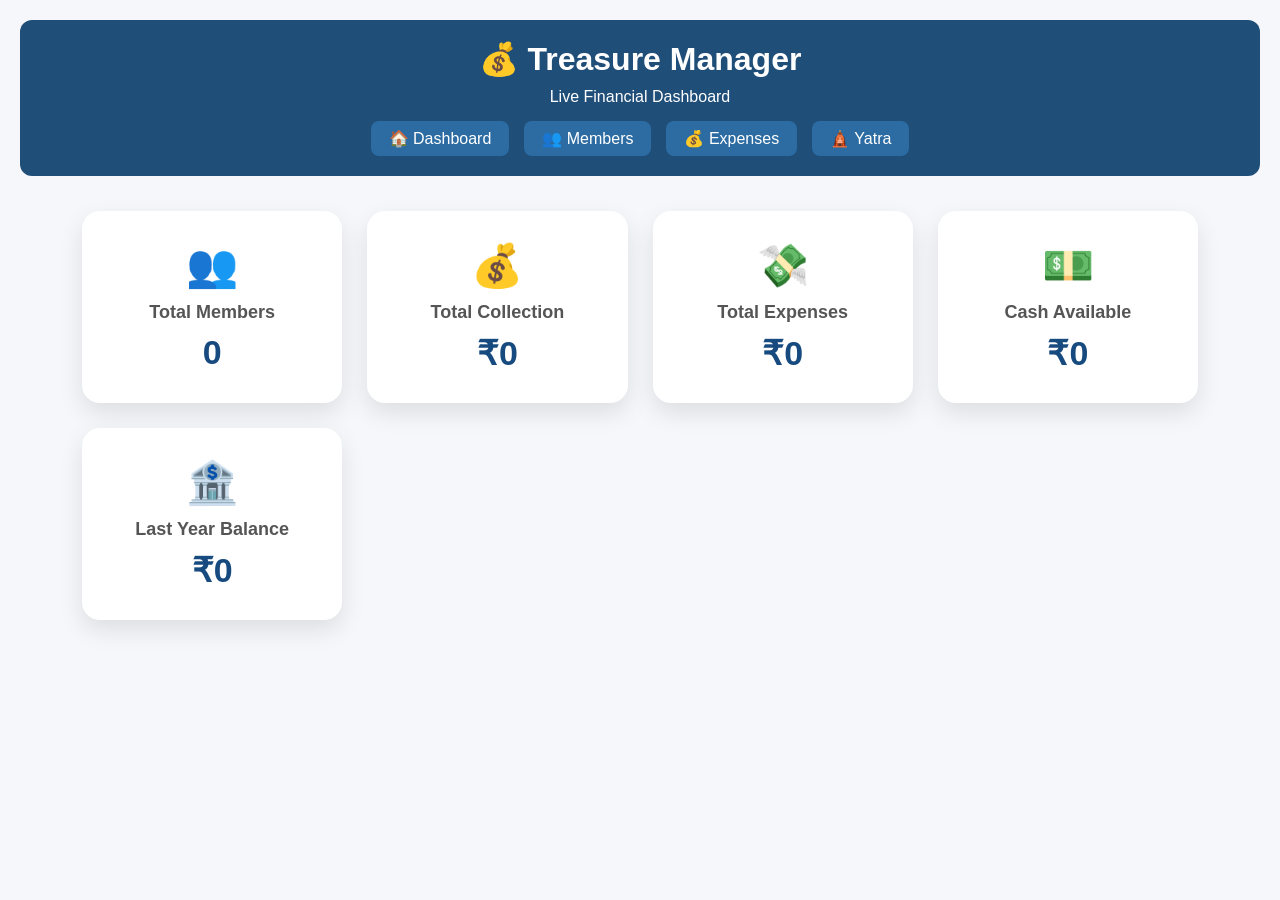
<file: index.html>
<!DOCTYPE html>
<html lang="en">

<head>

    <meta charset="UTF-8">

    <meta name="viewport" content="width=device-width, initial-scale=1.0">

    <title>Treasure Manager</title>

    <link rel="stylesheet" href="style.css">

</head>

<body>

<header>

    <h1>💰 Treasure Manager</h1>

    <p>Live Financial Dashboard</p>

    <div class="nav-links">

        <a href="index.html">🏠 Dashboard</a>

        <a href="members.html">👥 Members</a>

        <a href="expenses.html">💰 Expenses</a>

        <a href="yatra.html">🛕 Yatra</a>

    </div>

</header>

<div class="container">

    <div class="dashboard-grid">

    <div class="dashboard-card">
        <div class="icon">👥</div>
        <h3>Total Members</h3>
        <h2 id="members">0</h2>
    </div>

    <div class="dashboard-card">
        <div class="icon">💰</div>
        <h3>Total Collection</h3>
        <h2 id="collection">₹0</h2>
    </div>

    <div class="dashboard-card">
        <div class="icon">💸</div>
        <h3>Total Expenses</h3>
        <h2 id="expenses">₹0</h2>
    </div>

    <div class="dashboard-card">
        <div class="icon">💵</div>
        <h3>Cash Available</h3>
        <h2 id="balance">₹0</h2>
    </div>

    <div class="dashboard-card">
        <div class="icon">🏦</div>
        <h3>Last Year Balance</h3>
        <h2 id="lastyear">₹0</h2>
    </div>

</div>

</div>

<script src="script.js"></script>

</body>

</html>
</file>
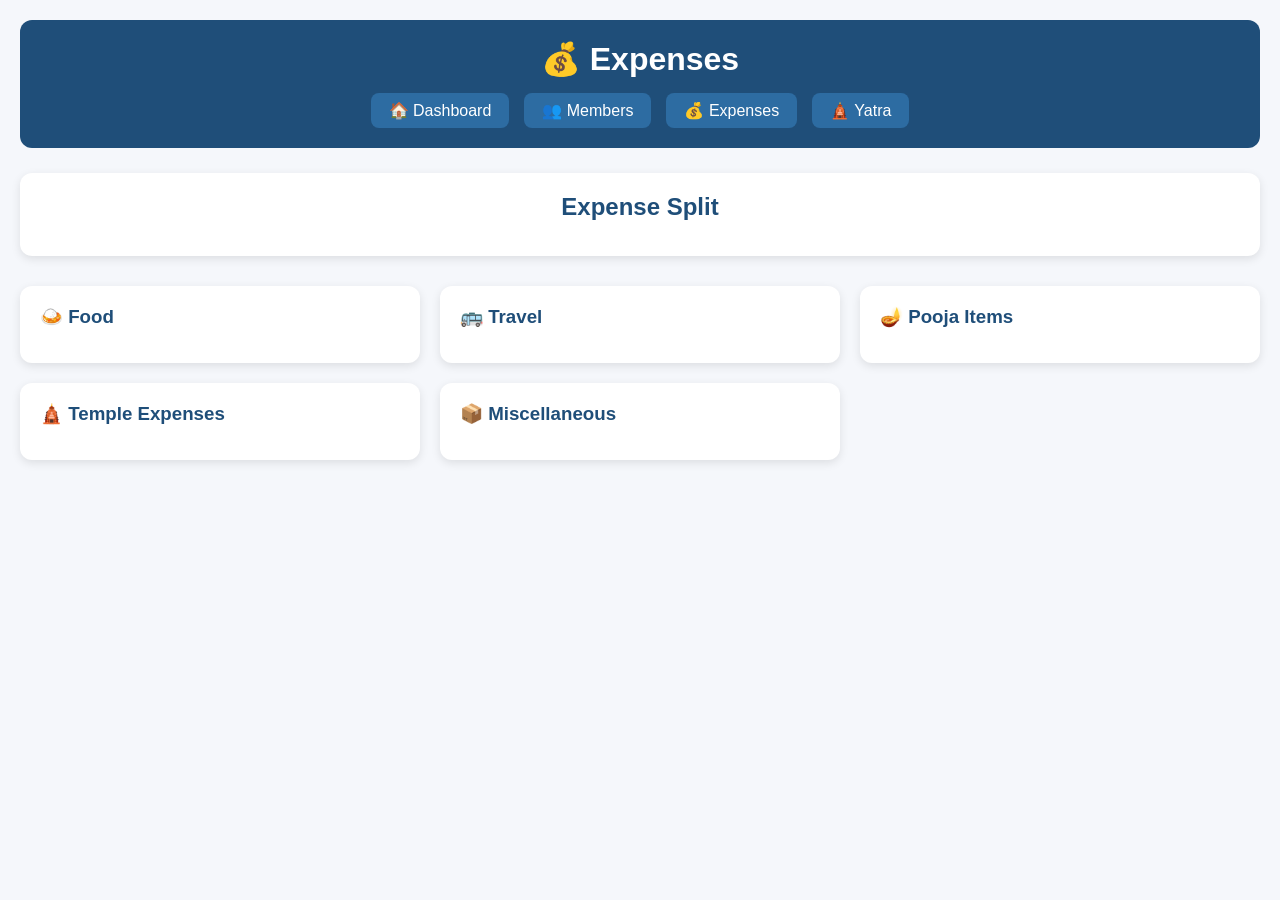
<file: expenses.html>
<!DOCTYPE html>
<html lang="en">

<head>

    <meta charset="UTF-8">
    <meta name="viewport" content="width=device-width, initial-scale=1.0">

    <title>Expenses</title>

    <link rel="stylesheet" href="style.css">

</head>

<body>

    <header class="page-header">

        <h1>💰 Expenses</h1>

        <div class="nav-links">

            <a href="index.html">🏠 Dashboard</a>

            <a href="members.html">👥 Members</a>

            <a href="expenses.html">💰 Expenses</a>

            <a href="yatra.html">🛕 Yatra</a>

        </div>

    </header>


    <!-- Expense Split -->

    <section class="split-card">

        <h2>Expense Split</h2>

        <table id="expenseSplit">

        </table>

    </section>


    <!-- Expense Cards -->

    <section class="expense-grid">

        <div class="expense-card">

            <h3>🍛 Food</h3>

            <div id="foodList"></div>

            <div class="card-total" id="foodTotal"></div>

        </div>


        <div class="expense-card">

            <h3>🚌 Travel</h3>

            <div id="travelList"></div>

            <div class="card-total" id="travelTotal"></div>

        </div>


        <div class="expense-card">

            <h3>🪔 Pooja Items</h3>

            <div id="poojaList"></div>

            <div class="card-total" id="poojaTotal"></div>

        </div>


        <div class="expense-card">

            <h3>🛕 Temple Expenses</h3>

            <div id="templeList"></div>

            <div class="card-total" id="templeTotal"></div>

        </div>


        <div class="expense-card">

            <h3>📦 Miscellaneous</h3>

            <div id="miscList"></div>

            <div class="card-total" id="miscTotal"></div>

        </div>

    </section>


    <script src="expenses.js"></script>

</body>

</html>
</file>
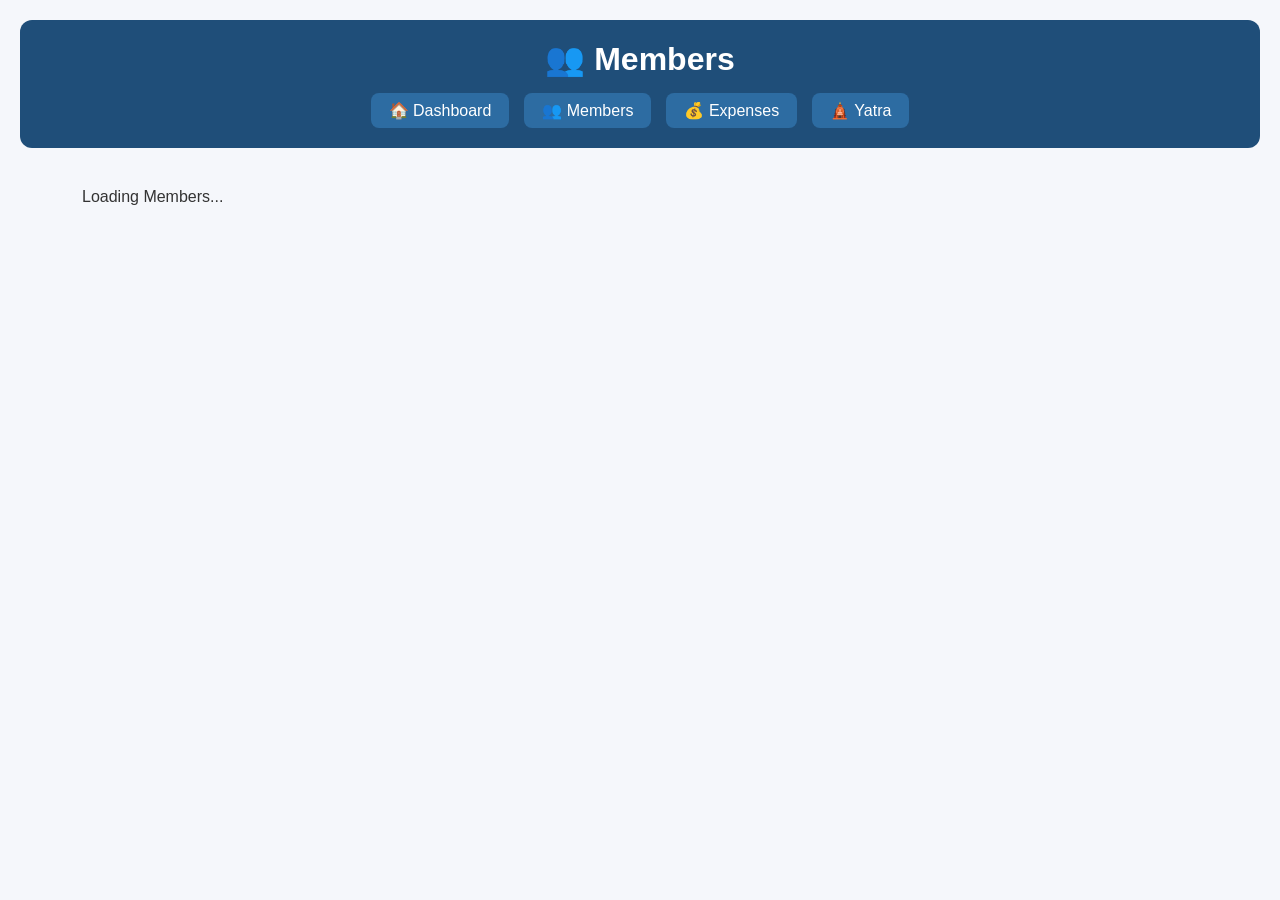
<file: members.html>
<!DOCTYPE html>
<html lang="en">

<head>

    <meta charset="UTF-8">

    <meta name="viewport" content="width=device-width, initial-scale=1.0">

    <title>Members</title>

    <link rel="stylesheet" href="style.css">

</head>

<body>

<header>

    <h1>👥 Members</h1>

    <div class="nav-links">

        <a href="index.html">🏠 Dashboard</a>

        <a href="members.html">👥 Members</a>

        <a href="expenses.html">💰 Expenses</a>

        <a href="yatra.html">🛕 Yatra</a>

    </div>

</header>


<div id="membersContainer" class="members-grid">

    Loading Members...

</div>


<script src="members.js"></script>

</body>

</html>
</file>
<file: style.css>
/* ===========================
   GENERAL
=========================== */

*{
    margin:0;
    padding:0;
    box-sizing:border-box;
    font-family:Arial, Helvetica, sans-serif;
}

body{

    background:#f5f7fb;
    color:#333;
    padding:20px;

}

header{

    background:#1f4e79;
    color:white;
    padding:20px;
    border-radius:12px;
    text-align:center;
    margin-bottom:25px;

}

header h1{

    margin-bottom:10px;

}

.nav-links{

    display:flex;
    justify-content:center;
    gap:15px;
    margin-top:15px;

}

.nav-links a{

    color:white;
    text-decoration:none;
    padding:8px 18px;
    background:#2d6ca2;
    border-radius:8px;
    transition:.3s;

}

.nav-links a:hover{

    background:#0d9b57;

}



/* ===========================
Dashboard Cards
=========================== */

.container{
    width:90%;
    margin:35px auto;
}

.dashboard-grid{

    display:grid;
    grid-template-columns:repeat(auto-fit,minmax(240px,1fr));
    gap:25px;

}

.dashboard-card{

    background:#fff;
    border-radius:18px;

    padding:30px 20px;

    text-align:center;

    box-shadow:0 10px 25px rgba(0,0,0,0.10);

    transition:.3s;

}

.dashboard-card:hover{

    transform:translateY(-8px);

    box-shadow:0 15px 35px rgba(0,0,0,.18);

}

.dashboard-card .icon{

    font-size:42px;

    margin-bottom:12px;

}

.dashboard-card h3{

    color:#555;

    font-size:18px;

    margin-bottom:10px;

    font-weight:600;

}

.dashboard-card h2{

    color:#174a7e;

    font-size:34px;

    font-weight:bold;

}



/* ===========================
Members
=========================== */

.member-grid{

    display:grid;
    grid-template-columns:repeat(auto-fit,minmax(250px,1fr));
    gap:20px;

}

.member-card{

    background:white;
    border-radius:12px;
    padding:20px;
    box-shadow:0 3px 10px rgba(0,0,0,.1);
    text-align:center;

}

.member-card img{

    width:100px;
    height:100px;
    border-radius:50%;
    margin-bottom:10px;

}



/* ===========================
Expense Split
=========================== */

.split-card{

    background:white;
    padding:20px;
    border-radius:12px;
    box-shadow:0 3px 10px rgba(0,0,0,.1);
    margin-bottom:30px;

}

.split-card h2{

    text-align:center;
    margin-bottom:15px;
    color:#1f4e79;

}

#expenseSplit{

    width:100%;
    border-collapse:collapse;

}

#expenseSplit td{

    padding:12px;
    border-bottom:1px solid #ddd;

}

#expenseSplit td:last-child{

    text-align:right;
    font-weight:bold;
    color:#0d9b57;

}



/* ===========================
Expense Cards
=========================== */

.expense-grid{

    display:grid;
    grid-template-columns:repeat(auto-fit,minmax(320px,1fr));
    gap:20px;

}

.expense-card{

    background:white;
    border-radius:12px;
    padding:20px;
    box-shadow:0 3px 10px rgba(0,0,0,.1);

}

.expense-card h3{

    margin-bottom:15px;
    color:#1f4e79;

}

.expense-item{

    display:flex;
    justify-content:space-between;
    align-items:center;
    padding:10px 0;
    border-bottom:1px solid #eee;

}

.expense-left small{

    color:#777;

}

.expense-right{

    font-weight:bold;
    color:#0d9b57;

}

.card-total{

    margin-top:15px;
    text-align:right;
    font-size:18px;
    font-weight:bold;
    color:#1f4e79;

}



/* ===========================
Responsive
=========================== */

@media(max-width:768px){

.expense-grid{

grid-template-columns:1fr;

}

.member-grid{

grid-template-columns:1fr;

}

.dashboard{

grid-template-columns:1fr;

}

}
/* ===========================
   Yatra Page
=========================== */

.timeline-section{

    width:90%;
    margin:40px auto;

}

.timeline-section h2{

    color:#174a7e;
    margin-bottom:25px;
    font-size:34px;
    text-align:center;

}

.timeline{

    display:grid;
    grid-template-columns:repeat(auto-fit,minmax(260px,1fr));
    gap:20px;

}

.timeline-item{

    background:#ffffff;
    border-radius:15px;
    padding:25px;
    text-align:center;

    box-shadow:0 5px 15px rgba(0,0,0,0.12);

}

.timeline-item h3{

    color:#174a7e;
    font-size:28px;
    margin-bottom:10px;

}

.timeline-item p{

    color:#555;
    font-size:20px;

}


/* ===========================
   Photo Gallery
=========================== */

.gallery-section{

    width:90%;
    margin:60px auto;

}

.gallery-section h2{

    color:#174a7e;
    margin-bottom:30px;
    text-align:center;
    font-size:34px;

}

.gallery{

    display:grid;

    grid-template-columns:repeat(auto-fit,minmax(350px,1fr));

    gap:25px;

}

.gallery img{

    width:100%;

    height:320px;

    object-fit:cover;

    border-radius:22px;

    box-shadow:0 8px 20px rgba(0,0,0,.18);

    transition:.3s;

}

.gallery img:hover{

    transform:scale(1.03);

}


/* Mobile */

@media(max-width:768px){

.timeline{

    grid-template-columns:1fr;

}

.gallery{

    grid-template-columns:1fr;

}

.gallery img{

    height:240px;

}

}
/* ==========================
   Members Page
========================== */

.members-grid{

    width:90%;
    margin:40px auto;

    display:grid;

    grid-template-columns:repeat(auto-fit,minmax(240px,1fr));

    gap:25px;

}

.member-card{

    background:#ffffff;

    border-radius:18px;

    padding:25px;

    text-align:center;

    box-shadow:0 6px 18px rgba(0,0,0,.12);

    transition:.3s;

}

.member-card:hover{

    transform:translateY(-6px);

    box-shadow:0 12px 25px rgba(0,0,0,.18);

}

.member-card img{

    width:90px;

    height:90px;

    object-fit:contain;

    margin-bottom:15px;

}

.member-card h3{

    color:#174a7e;

    margin-bottom:10px;

    font-size:26px;

}

.member-card p{

    margin:6px 0;

    color:#555;

    font-size:18px;

}

.member-card a{

    color:#174a7e;

    text-decoration:none;

    font-weight:600;

}

.member-card a:hover{

    text-decoration:underline;

}
</file>
